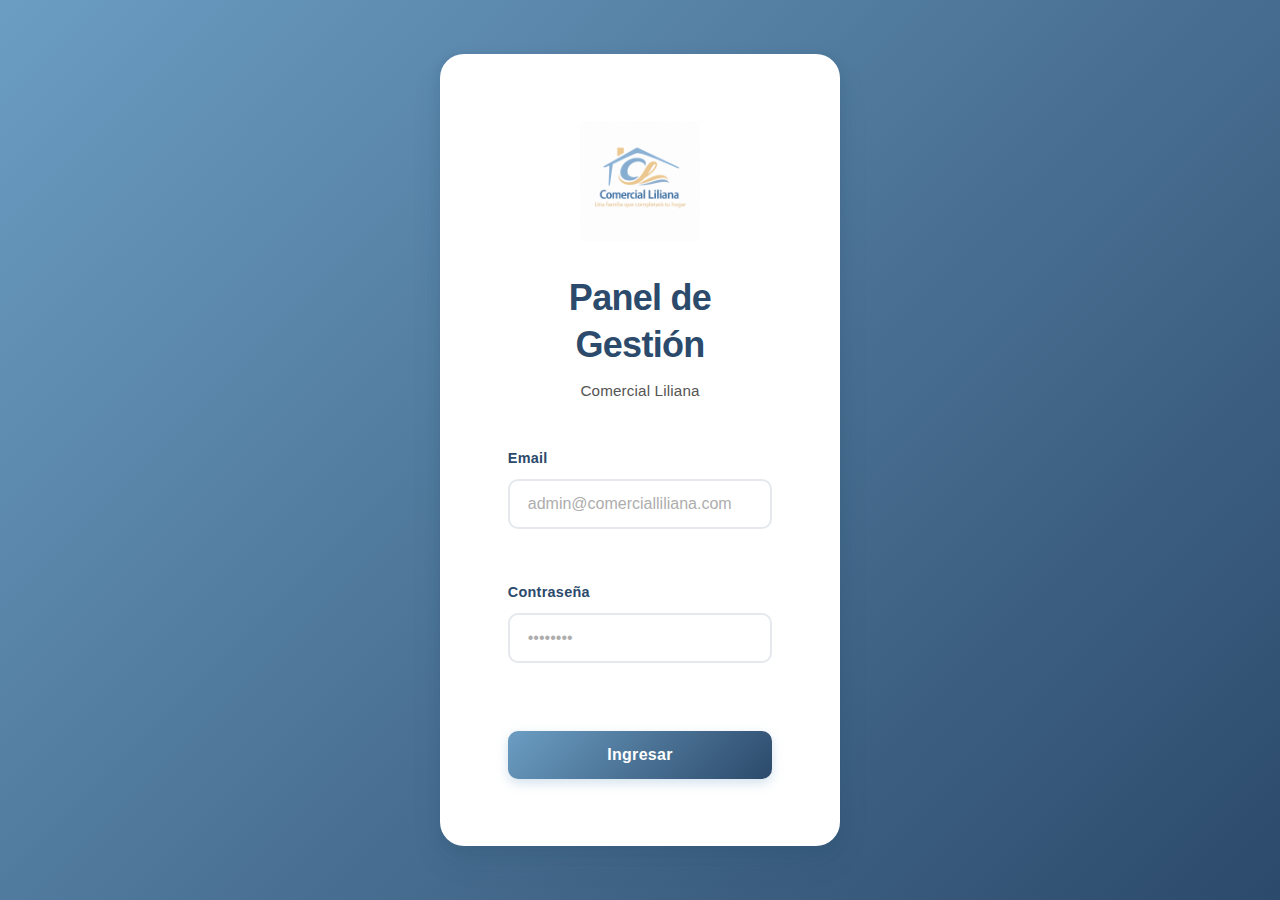
<file: admin/index.html>
<!DOCTYPE html>
<html lang="es">
<head>
  <meta charset="UTF-8">
  <meta name="viewport" content="width=device-width, initial-scale=1.0">
  <meta name="robots" content="noindex, nofollow">
  <title>Panel de Administración - Comercial Liliana</title>

  <!-- Favicon -->
  <link rel="icon" type="image/png" href="../assets/LOGO_LILIANA_NUEVO_2026.png">

  <!-- Estilos -->
  <link rel="stylesheet" href="../css/styles.css">
  <link rel="stylesheet" href="../css/admin.css">

  <!-- Supabase -->
  <script src="https://cdn.jsdelivr.net/npm/@supabase/supabase-js@2"></script>
</head>
<body>

  <!-- ========== PANTALLA DE LOGIN ========== -->
  <div id="loginContainer" class="login-container">
    <div class="login-card">
      <div class="login-header">
        <img src="../assets/LOGO_LILIANA_NUEVO_2026.png" alt="Comercial Liliana" class="login-logo">
        <h2 class="login-title">Panel de Gestión</h2>
        <p class="login-subtitle">Comercial Liliana</p>
      </div>

      <form id="loginForm" class="login-form">
        <div class="form-group">
          <label for="loginEmail" class="form-label">Email</label>
          <input
            type="email"
            id="loginEmail"
            class="form-input"
            placeholder="admin@comercialliliana.com"
            required
            autocomplete="email"
          >
        </div>

        <div class="form-group">
          <label for="loginPassword" class="form-label">Contraseña</label>
          <input
            type="password"
            id="loginPassword"
            class="form-input"
            placeholder="••••••••"
            required
            autocomplete="current-password"
          >
        </div>

        <button type="submit" class="btn btn-primary login-button">
          Ingresar
        </button>

        <div id="loginError" class="login-error" style="display: none;"></div>
      </form>
    </div>
  </div>

  <!-- ========== PANEL PRINCIPAL ========== -->
  <div id="adminPanel" class="admin-layout" style="display: none;">

    <!-- Header -->
    <header class="admin-header">
      <div class="container">
        <div class="admin-header-content">
          <img src="../assets/LOGO_LILIANA_NUEVO_2026.png" alt="Comercial Liliana" class="admin-logo">

          <nav class="admin-nav">
            <button class="admin-nav-btn active" data-section="products">
              Productos
            </button>
            <button class="admin-nav-btn" data-section="categories">
              Categorías
            </button>
          </nav>

          <div class="admin-user-section">
            <span class="admin-user-email" id="userEmail"></span>
            <button id="logoutBtn" class="admin-logout-btn">
              Cerrar sesión
            </button>
          </div>
        </div>
      </div>
    </header>

    <!-- Contenido Principal -->
    <main class="admin-main">
      <div class="container">

        <!-- ========== SECCIÓN PRODUCTOS ========== -->
        <section id="productsSection" class="admin-section">
          <div class="section-header">
            <h1 class="section-title">Gestión de Productos</h1>
            <button id="newProductBtn" class="btn btn-primary">
              + Nuevo Producto
            </button>
          </div>

          <!-- Controles -->
          <div class="admin-controls">
            <div class="admin-search">
              <input
                type="text"
                id="productSearchInput"
                class="form-input"
                placeholder="🔍 Buscar producto..."
              >
            </div>

            <div class="admin-filter">
              <select id="categoryFilterSelect" class="form-select">
                <option value="">Todas las categorías</option>
              </select>
            </div>
          </div>

          <!-- Tabla de productos -->
          <div class="products-table-wrapper">
            <table class="products-table">
              <thead>
                <tr>
                  <th>Imagen</th>
                  <th>Nombre</th>
                  <th>Precio</th>
                  <th>Categoría</th>
                  <th>Acciones</th>
                </tr>
              </thead>
              <tbody id="productsTableBody">
                <tr>
                  <td colspan="5" style="text-align: center; padding: 2rem;">
                    <div class="spinner"></div>
                  </td>
                </tr>
              </tbody>
            </table>
          </div>
        </section>

        <!-- ========== SECCIÓN CATEGORÍAS ========== -->
        <section id="categoriesSection" class="admin-section" style="display: none;">
          <div class="section-header">
            <h1 class="section-title">Gestión de Categorías</h1>
            <button id="newCategoryBtn" class="btn btn-primary">
              + Nueva Categoría
            </button>
          </div>

          <div class="categories-grid" id="categoriesGrid">
            <!-- Se llenará dinámicamente -->
          </div>
        </section>

      </div>
    </main>

  </div>

  <!-- ========== OVERLAY DE CARGA ========== -->
  <div id="loadingOverlay" class="loading-overlay" style="display: none;">
    <div class="spinner"></div>
    <p class="loading-text">Cargando...</p>
  </div>

  <!-- ========== MODAL PRODUCTO ========== -->
  <div id="productModal" class="modal-overlay" style="display: none;">
    <div class="modal">
      <div class="modal-header">
        <h2 class="modal-title" id="productModalTitle">Nuevo Producto</h2>
        <button class="modal-close" id="closeProductModal">✕</button>
      </div>

      <div class="modal-body">
        <form id="productForm" class="product-form">
          <input type="hidden" id="productId">

          <div class="form-group">
            <label for="productName" class="form-label">Nombre *</label>
            <input
              type="text"
              id="productName"
              class="form-input"
              placeholder="Ej: Ropero 4 puertas con espejo"
              required
            >
          </div>

          <div class="form-row">
            <div class="form-group">
              <label for="productPrice" class="form-label">Precio (S/) *</label>
              <input
                type="number"
                id="productPrice"
                class="form-input"
                placeholder="850.00"
                step="0.01"
                min="0"
                required
              >
            </div>

            <div class="form-group">
              <label for="productCategory" class="form-label">Categoría *</label>
              <select id="productCategory" class="form-select" required>
                <option value="">Seleccionar categoría</option>
              </select>
            </div>
          </div>

          <div class="form-group">
            <label for="productDescription" class="form-label">Descripción</label>
            <textarea
              id="productDescription"
              class="form-textarea"
              placeholder="Describe las características del producto..."
              rows="4"
            ></textarea>
          </div>

          <div class="checkbox-group">
            <input type="checkbox" id="productIsOffer">
            <label for="productIsOffer">Marcar como OFERTA</label>
          </div>

          <div class="images-upload-section">
            <label class="form-label">Imágenes *</label>

            <div class="images-preview-grid" id="imagesPreviewGrid">
              <!-- Se llenará dinámicamente -->
            </div>

            <div class="upload-buttons">
              <button type="button" class="upload-btn" id="capturePhotoBtn">
                📷 Tomar Foto
              </button>
              <button type="button" class="upload-btn" id="selectFilesBtn">
                📁 Seleccionar Archivos
              </button>
              <input
                type="file"
                id="imageInput"
                class="upload-input"
                accept="image/*"
                multiple
              >
              <input
                type="file"
                id="cameraInput"
                class="upload-input"
                accept="image/*"
                capture="environment"
              >
            </div>
          </div>

          <div class="product-preview-section">
            <p class="preview-title">Vista Previa</p>
            <div id="productPreview"></div>
          </div>
        </form>
      </div>

      <div class="modal-footer">
        <button type="button" class="btn btn-outline" id="cancelProductBtn">
          Cancelar
        </button>
        <button type="button" class="btn btn-primary" id="saveProductBtn">
          Guardar Producto
        </button>
      </div>
    </div>
  </div>

  <!-- ========== MODAL CATEGORÍA ========== -->
  <div id="categoryModal" class="modal-overlay" style="display: none;">
    <div class="modal">
      <div class="modal-header">
        <h2 class="modal-title" id="categoryModalTitle">Nueva Categoría</h2>
        <button class="modal-close" id="closeCategoryModal">✕</button>
      </div>

      <div class="modal-body">
        <form id="categoryForm">
          <input type="hidden" id="categoryId">

          <div class="form-group">
            <label for="categoryName" class="form-label">Nombre *</label>
            <input
              type="text"
              id="categoryName"
              class="form-input"
              placeholder="Ej: Roperos"
              required
            >
          </div>

          <div class="form-group">
            <label for="categoryGroup" class="form-label">Grupo *</label>
            <select id="categoryGroup" class="form-select" required>
              <option value="">Seleccionar grupo</option>
              <option value="dormitorio">🛏️ Dormitorio</option>
              <option value="sala_comedor">🏠 Sala y Comedor</option>
              <option value="organizacion">🗄️ Organización</option>
            </select>
          </div>

          <div class="form-group">
            <label for="categoryIcon" class="form-label">Icono (Emoji)</label>
            <input
              type="text"
              id="categoryIcon"
              class="form-input"
              placeholder="🚪"
              maxlength="2"
            >
          </div>

          <div class="form-group">
            <label for="categoryOrder" class="form-label">Orden</label>
            <input
              type="number"
              id="categoryOrder"
              class="form-input"
              placeholder="0"
              min="0"
              value="0"
            >
          </div>
        </form>
      </div>

      <div class="modal-footer">
        <button type="button" class="btn btn-outline" id="cancelCategoryBtn">
          Cancelar
        </button>
        <button type="button" class="btn btn-primary" id="saveCategoryBtn">
          Guardar Categoría
        </button>
      </div>
    </div>
  </div>

  <!-- ========== MODAL DE CONFIRMACIÓN ========== -->
  <div id="confirmModal" class="modal-overlay" style="display: none;">
    <div class="modal confirm-modal">
      <div class="modal-header">
        <h2 class="modal-title">Confirmar acción</h2>
        <button class="modal-close" id="closeConfirmModal">✕</button>
      </div>

      <div class="modal-body">
        <div class="confirm-icon confirm-icon-warning">⚠️</div>
        <p class="confirm-message" id="confirmMessage"></p>
      </div>

      <div class="modal-footer">
        <button type="button" class="btn btn-outline" id="cancelConfirmBtn">
          Cancelar
        </button>
        <button type="button" class="btn" id="confirmActionBtn" style="background-color: #dc3545; color: white;">
          Eliminar
        </button>
      </div>
    </div>
  </div>

  <!-- ========== SCRIPTS ========== -->
  <script src="../js/config.js"></script>
  <script src="../js/supabase-client.js"></script>
  <script src="../js/image-compressor.js"></script>
  <script src="../js/storage.js"></script>
  <script src="../js/admin.js"></script>

</body>
</html>
</file>
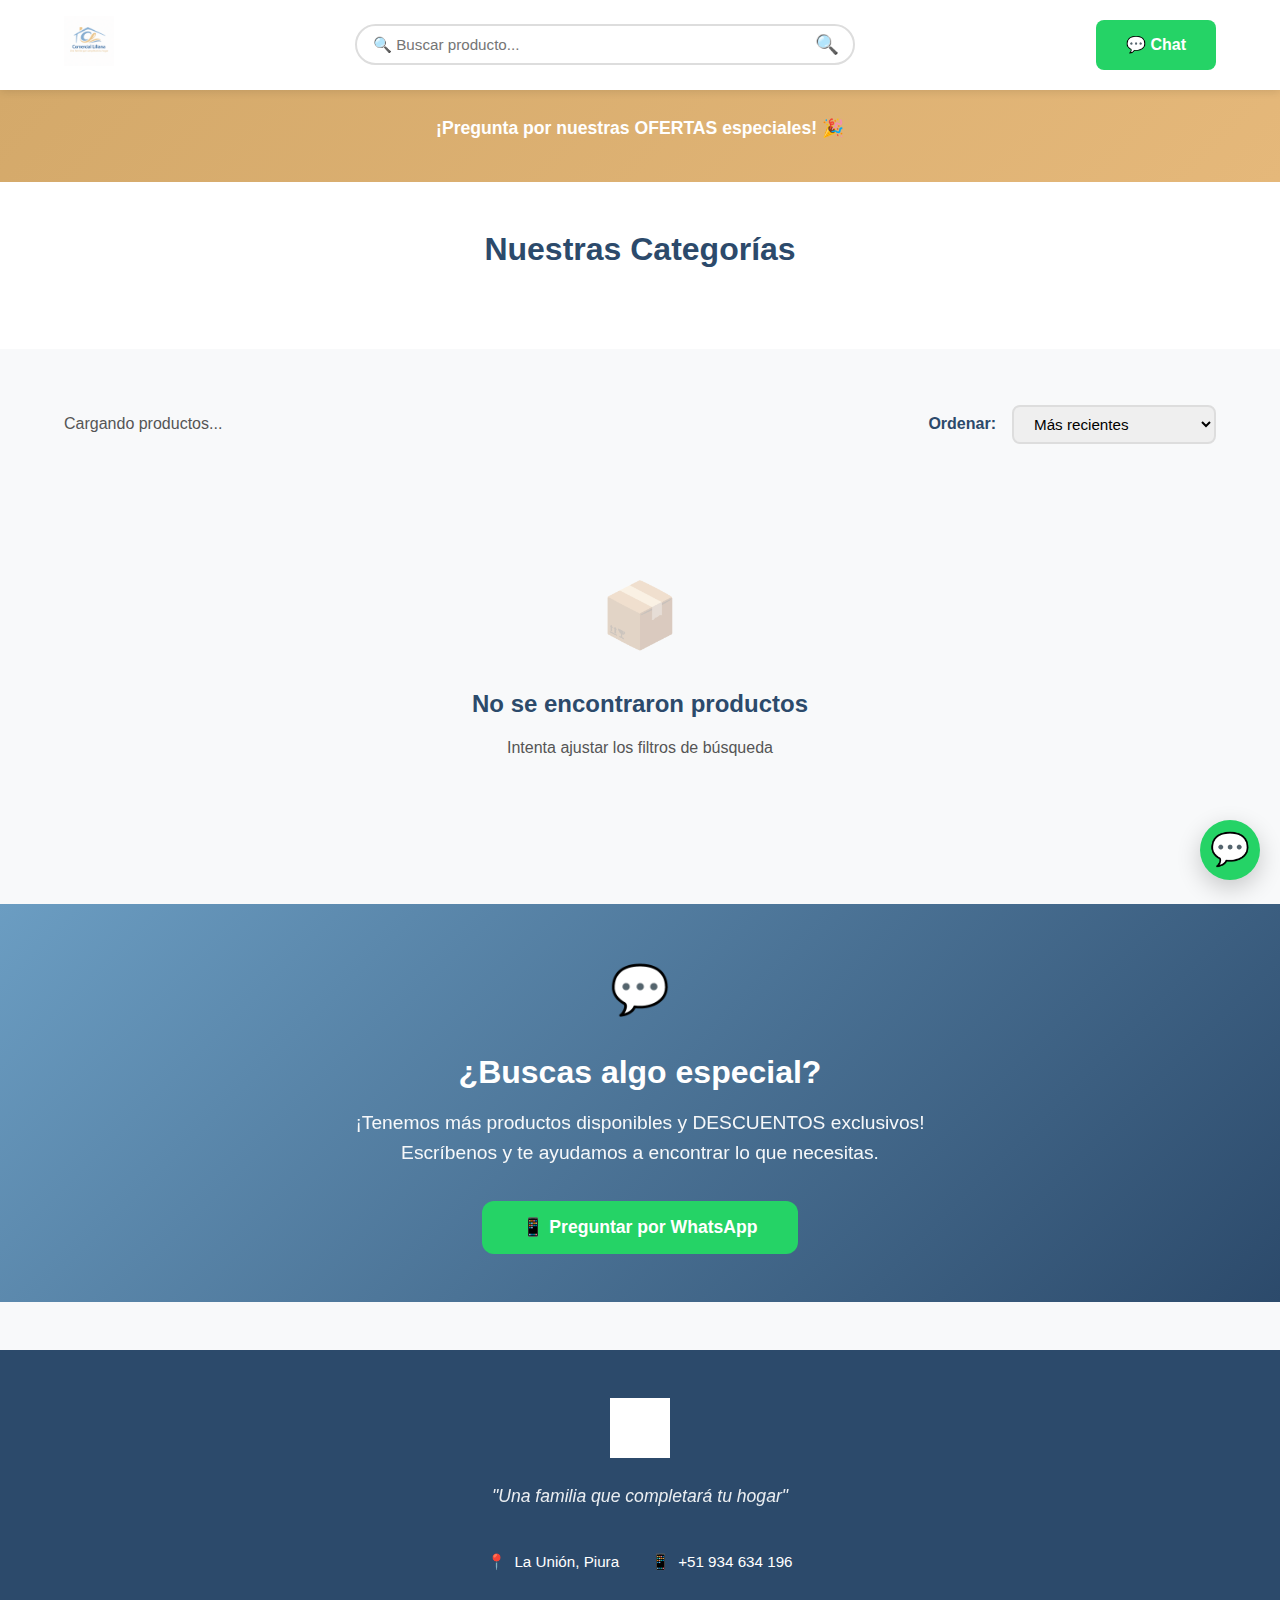
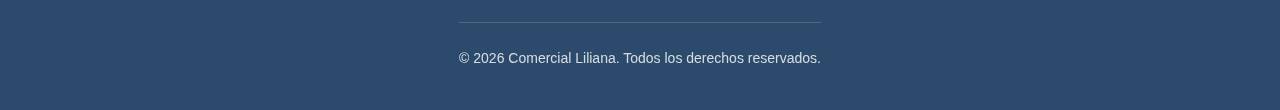
<file: comercial-liliana/index.html>
<!DOCTYPE html>
<html lang="es">
<head>
  <meta charset="UTF-8">
  <meta name="viewport" content="width=device-width, initial-scale=1.0">
  <meta name="description" content="Comercial Liliana - Catálogo de muebles para tu hogar. Encuentra camas, roperos, comedores, muebles de sala y más. La Unión, Piura.">
  <meta name="keywords" content="muebles, comercial liliana, piura, la unión, roperos, camas, comedores, muebles de sala">
  <meta name="author" content="Comercial Liliana">

  <!-- Open Graph para redes sociales -->
  <meta property="og:title" content="Comercial Liliana - Catálogo de Muebles">
  <meta property="og:description" content="Una familia que completará tu hogar. Descubre nuestro catálogo de muebles.">
  <meta property="og:image" content="./assets/LOGO_LILIANA_NUEVO_2026.png">
  <meta property="og:type" content="website">

  <title>Comercial Liliana - Catálogo de Muebles</title>

  <!-- Favicon -->
  <link rel="icon" type="image/png" href="./assets/LOGO_LILIANA_NUEVO_2026.png">

  <!-- PWA Manifest -->
  <link rel="manifest" href="./manifest.json">
  <meta name="theme-color" content="#6B9DC2">
  <meta name="apple-mobile-web-app-capable" content="yes">
  <meta name="apple-mobile-web-app-status-bar-style" content="default">
  <meta name="apple-mobile-web-app-title" content="C. Liliana">
  <link rel="apple-touch-icon" href="./assets/LOGO_LILIANA_NUEVO_2026.png">

  <!-- Estilos -->
  <link rel="stylesheet" href="./css/styles.css">
  <link rel="stylesheet" href="./css/catalog.css">

  <!-- Supabase -->
  <script src="https://cdn.jsdelivr.net/npm/@supabase/supabase-js@2"></script>
</head>
<body>

  <!-- ========== HEADER FIJO ========== -->
  <header class="header">
    <div class="container">
      <div class="header-content">
        <!-- Logo -->
        <a href="index.html" class="header-logo-link">
          <img src="./assets/LOGO_LILIANA_NUEVO_2026.png" alt="Comercial Liliana" class="header-logo">
        </a>

        <!-- Buscador -->
        <div class="header-search">
          <input
            type="text"
            id="searchInput"
            class="search-input"
            placeholder="🔍 Buscar producto..."
            aria-label="Buscar productos"
          >
          <span class="search-icon">🔍</span>
        </div>

        <!-- Botón WhatsApp -->
        <a
          href="#"
          id="headerWhatsappBtn"
          class="btn btn-whatsapp header-whatsapp"
          target="_blank"
          rel="noopener noreferrer"
        >
          💬 Chat
        </a>
      </div>
    </div>
  </header>

  <!-- ========== BANNER PROMOCIONAL ANIMADO ========== -->
  <div class="promo-banner" id="promoBanner">
    <div class="container">
      <p class="promo-text" id="promoText">
        ¡Pregunta por nuestras OFERTAS especiales! 🎉
      </p>
    </div>
  </div>

  <!-- ========== SECCIÓN DE GRUPOS DE CATEGORÍAS ========== -->
  <section class="category-groups">
    <div class="container">
      <h2 class="category-groups-title">Nuestras Categorías</h2>

      <div class="groups-grid" id="categoryGroupsGrid">
        <!-- Se llenará dinámicamente con JavaScript -->
      </div>
    </div>
  </section>

  <!-- ========== FILTROS DE SUBCATEGORÍAS ========== -->
  <section class="subcategory-filters" id="subcategoryFilters" style="display: none;">
    <div class="container">
      <div class="subcategory-chips" id="subcategoryChips">
        <!-- Se llenará dinámicamente con JavaScript -->
      </div>
    </div>
  </section>

  <!-- ========== SECCIÓN DE PRODUCTOS ========== -->
  <section class="products-section">
    <div class="container">

      <!-- Controles de productos -->
      <div class="products-controls">
        <div class="products-count" id="productsCount">
          Cargando productos...
        </div>

        <div class="products-sort">
          <label for="sortSelect" class="sort-label">Ordenar:</label>
          <select id="sortSelect" class="sort-select">
            <option value="created_at_desc">Más recientes</option>
            <option value="precio_asc">Menor a mayor precio</option>
            <option value="precio_desc">Mayor a menor precio</option>
            <option value="nombre_asc">A-Z</option>
            <option value="nombre_desc">Z-A</option>
          </select>
        </div>
      </div>

      <!-- Grilla de productos -->
      <div class="products-grid" id="productsGrid">
        <!-- Se llenará dinámicamente con JavaScript -->
      </div>

      <!-- Spinner de carga -->
      <div class="loading-container" id="loadingSpinner" style="display: none;">
        <div class="spinner"></div>
      </div>

      <!-- Estado vacío -->
      <div class="empty-state" id="emptyState" style="display: none;">
        <div class="empty-state-icon">📦</div>
        <h3 class="empty-state-title">No se encontraron productos</h3>
        <p class="empty-state-text">Intenta ajustar los filtros de búsqueda</p>
      </div>

      <!-- Botón "Ver más" -->
      <div class="load-more-container" id="loadMoreContainer" style="display: none;">
        <button class="btn btn-primary load-more-btn" id="loadMoreBtn">
          Ver más productos
        </button>
      </div>

    </div>
  </section>

  <!-- ========== SECCIÓN CTA ========== -->
  <section class="cta-section">
    <div class="container">
      <div class="cta-content">
        <div class="cta-icon">💬</div>
        <h2 class="cta-title">¿Buscas algo especial?</h2>
        <p class="cta-text">
          ¡Tenemos más productos disponibles y DESCUENTOS exclusivos!<br>
          Escríbenos y te ayudamos a encontrar lo que necesitas.
        </p>
        <button class="cta-button" id="ctaWhatsappBtn">
          📱 Preguntar por WhatsApp
        </button>
      </div>
    </div>
  </section>

  <!-- ========== FOOTER ========== -->
  <footer class="footer">
    <div class="container">
      <div class="footer-content">
        <img src="./assets/LOGO_LILIANA_NUEVO_2026.png" alt="Comercial Liliana" class="footer-logo">

        <p class="footer-slogan">"Una familia que completará tu hogar"</p>

        <div class="footer-info">
          <div class="footer-info-item">
            <span>📍</span>
            <span>La Unión, Piura</span>
          </div>
          <div class="footer-info-item">
            <span>📱</span>
            <span>+51 934 634 196</span>
          </div>
        </div>

        <p class="footer-copyright">
          © <span id="currentYear"></span> Comercial Liliana. Todos los derechos reservados.
        </p>
      </div>
    </div>
  </footer>

  <!-- ========== BOTÓN WHATSAPP FLOTANTE ========== -->
  <a
    href="#"
    id="whatsappFloat"
    class="whatsapp-float"
    target="_blank"
    rel="noopener noreferrer"
    aria-label="Contactar por WhatsApp"
  >
    <span class="whatsapp-float-icon">💬</span>
  </a>

  <!-- ========== SCRIPTS ========== -->
  <script src="./js/config.js"></script>
  <script src="./js/supabase-client.js"></script>
  <script src="./js/catalog.js"></script>

  <script>
    // Establecer año actual en footer
    document.getElementById('currentYear').textContent = new Date().getFullYear();

    // Registrar Service Worker para PWA
    if ('serviceWorker' in navigator) {
      window.addEventListener('load', () => {
        navigator.serviceWorker.register('./service-worker.js')
          .then(registration => {
            console.log('✅ Service Worker registrado:', registration.scope);
          })
          .catch(error => {
            console.log('❌ Error al registrar Service Worker:', error);
          });
      });
    }
  </script>

</body>
</html>
</file>
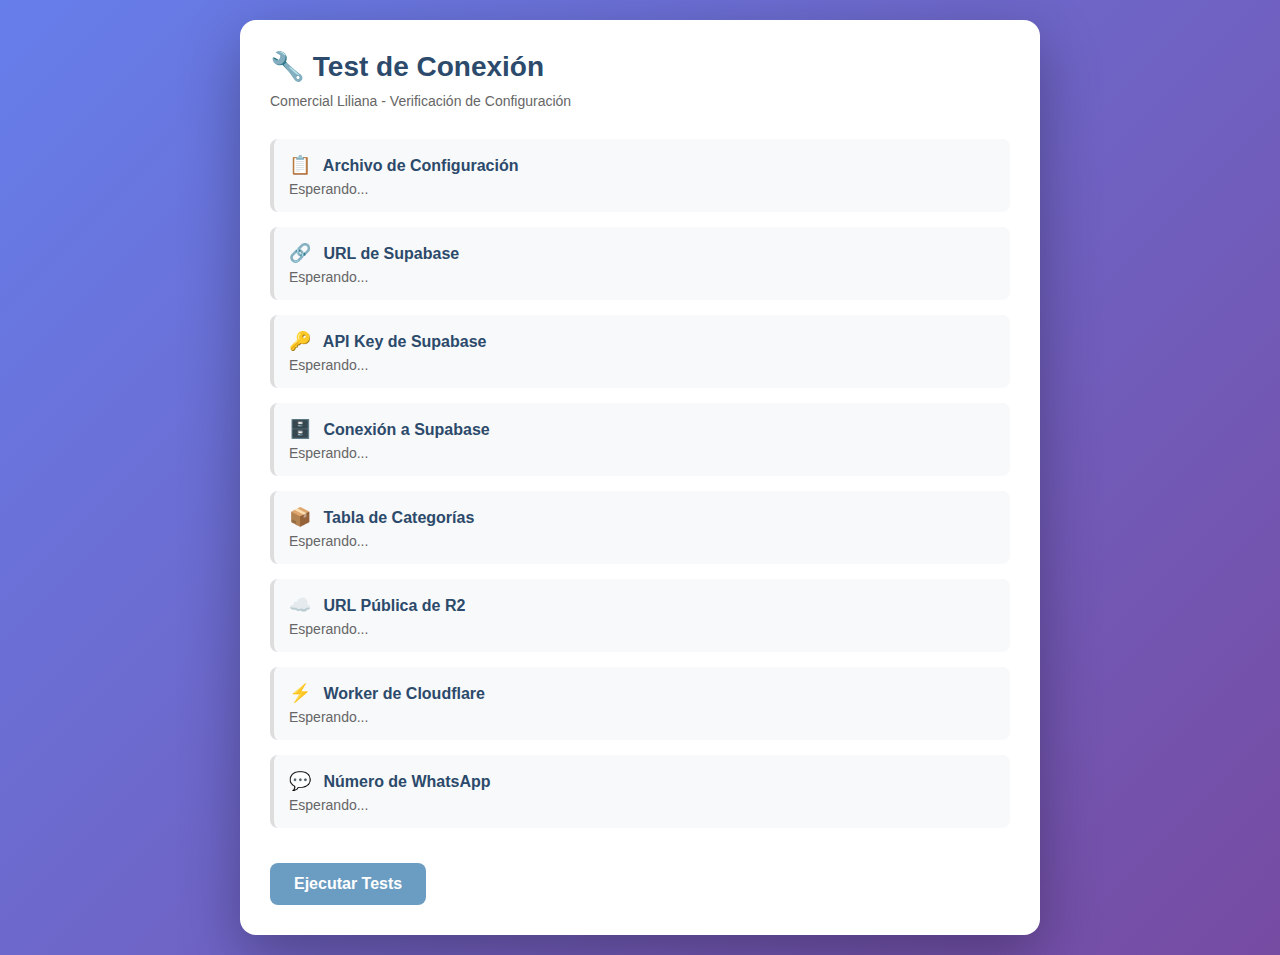
<file: test-conexion.html>
<!DOCTYPE html>
<html lang="es">
<head>
  <meta charset="UTF-8">
  <meta name="viewport" content="width=device-width, initial-scale=1.0">
  <title>Test de Conexión - Comercial Liliana</title>
  <style>
    * {
      margin: 0;
      padding: 0;
      box-sizing: border-box;
    }

    body {
      font-family: -apple-system, BlinkMacSystemFont, 'Segoe UI', Roboto, sans-serif;
      background: linear-gradient(135deg, #667eea 0%, #764ba2 100%);
      padding: 20px;
      min-height: 100vh;
    }

    .container {
      max-width: 800px;
      margin: 0 auto;
      background: white;
      border-radius: 16px;
      padding: 30px;
      box-shadow: 0 20px 60px rgba(0,0,0,0.3);
    }

    h1 {
      color: #2C4A6B;
      margin-bottom: 10px;
      font-size: 28px;
    }

    .subtitle {
      color: #666;
      margin-bottom: 30px;
      font-size: 14px;
    }

    .test-item {
      background: #f8f9fa;
      border-radius: 8px;
      padding: 15px;
      margin-bottom: 15px;
      border-left: 4px solid #ddd;
    }

    .test-item.testing {
      border-left-color: #FFA500;
    }

    .test-item.success {
      border-left-color: #28a745;
      background: #d4edda;
    }

    .test-item.error {
      border-left-color: #dc3545;
      background: #f8d7da;
    }

    .test-name {
      font-weight: 600;
      color: #2C4A6B;
      margin-bottom: 5px;
      font-size: 16px;
    }

    .test-status {
      font-size: 14px;
      color: #666;
    }

    .test-detail {
      font-size: 12px;
      color: #999;
      margin-top: 5px;
      font-family: monospace;
    }

    .icon {
      display: inline-block;
      margin-right: 8px;
      font-size: 18px;
    }

    .btn {
      background: #6B9DC2;
      color: white;
      border: none;
      padding: 12px 24px;
      border-radius: 8px;
      font-size: 16px;
      font-weight: 600;
      cursor: pointer;
      margin-top: 20px;
      transition: all 0.3s;
    }

    .btn:hover {
      background: #2C4A6B;
      transform: translateY(-2px);
    }

    .btn:disabled {
      background: #ccc;
      cursor: not-allowed;
      transform: none;
    }

    .summary {
      background: #e3f2fd;
      border-radius: 8px;
      padding: 20px;
      margin-top: 30px;
      text-align: center;
    }

    .summary h2 {
      color: #2C4A6B;
      margin-bottom: 10px;
    }

    .summary-stats {
      display: flex;
      justify-content: space-around;
      margin-top: 15px;
    }

    .stat {
      text-align: center;
    }

    .stat-number {
      font-size: 32px;
      font-weight: bold;
    }

    .stat-label {
      font-size: 12px;
      color: #666;
      text-transform: uppercase;
    }

    .success-color { color: #28a745; }
    .error-color { color: #dc3545; }
    .warning-color { color: #FFA500; }

    .alert {
      padding: 15px;
      border-radius: 8px;
      margin-top: 20px;
      font-size: 14px;
    }

    .alert-warning {
      background: #fff3cd;
      border: 1px solid #ffc107;
      color: #856404;
    }

    .alert-success {
      background: #d4edda;
      border: 1px solid #28a745;
      color: #155724;
    }

    .alert-error {
      background: #f8d7da;
      border: 1px solid #dc3545;
      color: #721c24;
    }
  </style>

  <script src="https://cdn.jsdelivr.net/npm/@supabase/supabase-js@2"></script>
</head>
<body>

  <div class="container">
    <h1>🔧 Test de Conexión</h1>
    <p class="subtitle">Comercial Liliana - Verificación de Configuración</p>

    <div id="tests">
      <div class="test-item" id="test-config">
        <div class="test-name"><span class="icon">📋</span> Archivo de Configuración</div>
        <div class="test-status">Esperando...</div>
      </div>

      <div class="test-item" id="test-supabase-url">
        <div class="test-name"><span class="icon">🔗</span> URL de Supabase</div>
        <div class="test-status">Esperando...</div>
      </div>

      <div class="test-item" id="test-supabase-key">
        <div class="test-name"><span class="icon">🔑</span> API Key de Supabase</div>
        <div class="test-status">Esperando...</div>
      </div>

      <div class="test-item" id="test-supabase-connection">
        <div class="test-name"><span class="icon">🗄️</span> Conexión a Supabase</div>
        <div class="test-status">Esperando...</div>
      </div>

      <div class="test-item" id="test-categories">
        <div class="test-name"><span class="icon">📦</span> Tabla de Categorías</div>
        <div class="test-status">Esperando...</div>
      </div>

      <div class="test-item" id="test-r2-public">
        <div class="test-name"><span class="icon">☁️</span> URL Pública de R2</div>
        <div class="test-status">Esperando...</div>
      </div>

      <div class="test-item" id="test-r2-worker">
        <div class="test-name"><span class="icon">⚡</span> Worker de Cloudflare</div>
        <div class="test-status">Esperando...</div>
      </div>

      <div class="test-item" id="test-whatsapp">
        <div class="test-name"><span class="icon">💬</span> Número de WhatsApp</div>
        <div class="test-status">Esperando...</div>
      </div>
    </div>

    <button class="btn" id="runTests" onclick="runAllTests()">
      Ejecutar Tests
    </button>

    <div id="summary" style="display: none;"></div>
    <div id="alert" style="display: none;"></div>
  </div>

  <script src="./js/config.js"></script>

  <script>
    let testResults = {
      total: 0,
      passed: 0,
      failed: 0
    };

    function updateTestStatus(testId, status, message, detail = '') {
      const element = document.getElementById(testId);
      element.className = `test-item ${status}`;
      element.querySelector('.test-status').textContent = message;

      if (detail) {
        let detailDiv = element.querySelector('.test-detail');
        if (!detailDiv) {
          detailDiv = document.createElement('div');
          detailDiv.className = 'test-detail';
          element.appendChild(detailDiv);
        }
        detailDiv.textContent = detail;
      }
    }

    async function runAllTests() {
      document.getElementById('runTests').disabled = true;
      document.getElementById('summary').style.display = 'none';
      document.getElementById('alert').style.display = 'none';
      testResults = { total: 8, passed: 0, failed: 0 };

      // Test 1: Configuración cargada
      updateTestStatus('test-config', 'testing', 'Verificando...');
      await sleep(500);
      if (typeof CONFIG !== 'undefined') {
        updateTestStatus('test-config', 'success', '✅ Configuración cargada correctamente');
        testResults.passed++;
      } else {
        updateTestStatus('test-config', 'error', '❌ No se pudo cargar config.js');
        testResults.failed++;
        showFinalSummary();
        return;
      }

      // Test 2: URL de Supabase
      updateTestStatus('test-supabase-url', 'testing', 'Verificando...');
      await sleep(500);
      if (CONFIG.SUPABASE_URL && CONFIG.SUPABASE_URL.includes('supabase.co')) {
        updateTestStatus('test-supabase-url', 'success', '✅ URL de Supabase válida', CONFIG.SUPABASE_URL);
        testResults.passed++;
      } else {
        updateTestStatus('test-supabase-url', 'error', '❌ URL de Supabase inválida o no configurada', CONFIG.SUPABASE_URL);
        testResults.failed++;
      }

      // Test 3: API Key
      updateTestStatus('test-supabase-key', 'testing', 'Verificando...');
      await sleep(500);
      if (CONFIG.SUPABASE_ANON_KEY && CONFIG.SUPABASE_ANON_KEY.length > 100 && CONFIG.SUPABASE_ANON_KEY.startsWith('eyJ')) {
        updateTestStatus('test-supabase-key', 'success', '✅ API Key válida', `${CONFIG.SUPABASE_ANON_KEY.substring(0, 30)}...`);
        testResults.passed++;
      } else {
        updateTestStatus('test-supabase-key', 'error', '❌ API Key inválida o no configurada');
        testResults.failed++;
      }

      // Test 4: Conexión a Supabase
      updateTestStatus('test-supabase-connection', 'testing', 'Conectando...');
      try {
        const client = supabase.createClient(CONFIG.SUPABASE_URL, CONFIG.SUPABASE_ANON_KEY);
        const { data, error } = await client.from('categorias').select('count').limit(1);

        if (!error) {
          updateTestStatus('test-supabase-connection', 'success', '✅ Conexión exitosa a Supabase');
          testResults.passed++;
        } else {
          updateTestStatus('test-supabase-connection', 'error', '❌ Error de conexión', error.message);
          testResults.failed++;
        }
      } catch (err) {
        updateTestStatus('test-supabase-connection', 'error', '❌ Error al conectar', err.message);
        testResults.failed++;
      }

      // Test 5: Tabla de categorías
      updateTestStatus('test-categories', 'testing', 'Verificando...');
      try {
        const client = supabase.createClient(CONFIG.SUPABASE_URL, CONFIG.SUPABASE_ANON_KEY);
        const { data, error } = await client.from('categorias').select('*');

        if (!error && data && data.length > 0) {
          updateTestStatus('test-categories', 'success', `✅ ${data.length} categorías encontradas`);
          testResults.passed++;
        } else {
          updateTestStatus('test-categories', 'error', '❌ No se encontraron categorías', 'Ejecuta el SQL de supabase-schema.sql');
          testResults.failed++;
        }
      } catch (err) {
        updateTestStatus('test-categories', 'error', '❌ Error al consultar categorías', err.message);
        testResults.failed++;
      }

      // Test 6: R2 Public URL
      updateTestStatus('test-r2-public', 'testing', 'Verificando...');
      await sleep(500);
      if (CONFIG.R2_PUBLIC_URL && CONFIG.R2_PUBLIC_URL.includes('r2.dev')) {
        updateTestStatus('test-r2-public', 'success', '✅ URL pública de R2 válida', CONFIG.R2_PUBLIC_URL);
        testResults.passed++;
      } else {
        updateTestStatus('test-r2-public', 'error', '❌ URL de R2 inválida o no configurada', CONFIG.R2_PUBLIC_URL);
        testResults.failed++;
      }

      // Test 7: Worker URL
      updateTestStatus('test-r2-worker', 'testing', 'Verificando...');
      await sleep(500);
      if (CONFIG.R2_WORKER_URL && CONFIG.R2_WORKER_URL.includes('workers.dev')) {
        updateTestStatus('test-r2-worker', 'success', '✅ URL del Worker válida', CONFIG.R2_WORKER_URL);
        testResults.passed++;
      } else {
        updateTestStatus('test-r2-worker', 'error', '❌ URL del Worker inválida o no configurada', CONFIG.R2_WORKER_URL);
        testResults.failed++;
      }

      // Test 8: WhatsApp
      updateTestStatus('test-whatsapp', 'testing', 'Verificando...');
      await sleep(500);
      if (CONFIG.WHATSAPP_NUMBER && CONFIG.WHATSAPP_NUMBER.length >= 10) {
        updateTestStatus('test-whatsapp', 'success', '✅ Número de WhatsApp configurado', `+${CONFIG.WHATSAPP_NUMBER}`);
        testResults.passed++;
      } else {
        updateTestStatus('test-whatsapp', 'error', '❌ Número de WhatsApp no configurado');
        testResults.failed++;
      }

      showFinalSummary();
    }

    function showFinalSummary() {
      const summaryDiv = document.getElementById('summary');
      const alertDiv = document.getElementById('alert');

      const percentage = Math.round((testResults.passed / testResults.total) * 100);

      summaryDiv.innerHTML = `
        <h2>Resultados del Test</h2>
        <div class="summary-stats">
          <div class="stat">
            <div class="stat-number success-color">${testResults.passed}</div>
            <div class="stat-label">Pasaron</div>
          </div>
          <div class="stat">
            <div class="stat-number error-color">${testResults.failed}</div>
            <div class="stat-label">Fallaron</div>
          </div>
          <div class="stat">
            <div class="stat-number">${percentage}%</div>
            <div class="stat-label">Completado</div>
          </div>
        </div>
      `;
      summaryDiv.style.display = 'block';

      if (testResults.failed === 0) {
        alertDiv.className = 'alert alert-success';
        alertDiv.innerHTML = `
          <strong>🎉 ¡Excelente!</strong><br>
          Todas las pruebas pasaron correctamente. Tu catálogo está listo para usar.<br><br>
          <strong>Próximos pasos:</strong><br>
          1. Ve a <code>/admin/</code> para agregar productos<br>
          2. Sube imágenes de tus productos<br>
          3. Comparte el enlace con tus clientes
        `;
      } else if (testResults.failed <= 2) {
        alertDiv.className = 'alert alert-warning';
        alertDiv.innerHTML = `
          <strong>⚠️ Atención</strong><br>
          Algunas pruebas fallaron. Revisa los errores arriba y corrígelos.<br>
          Consulta el archivo <strong>SOLUCIONES-PROBLEMAS.md</strong> para ayuda.
        `;
      } else {
        alertDiv.className = 'alert alert-error';
        alertDiv.innerHTML = `
          <strong>❌ Configuración Incompleta</strong><br>
          Varias pruebas fallaron. Verifica que hayas completado todos los pasos de <strong>INICIO-RAPIDO.md</strong>.<br><br>
          <strong>Errores comunes:</strong><br>
          • No completaste el archivo config.js<br>
          • Las credenciales de Supabase son incorrectas<br>
          • No ejecutaste el SQL en Supabase<br>
          • No configuraste el Worker de Cloudflare
        `;
      }
      alertDiv.style.display = 'block';

      document.getElementById('runTests').disabled = false;
    }

    function sleep(ms) {
      return new Promise(resolve => setTimeout(resolve, ms));
    }
  </script>

</body>
</html>
</file>
<file: css/styles.css>
/* ============================================
   COMERCIAL LILIANA - ESTILOS GENERALES
   Diseño Premium & Elegante
   ============================================ */

/* Variables de colores extraídas del logo */
:root {
  /* Paleta principal */
  --azul-acero: #6B9DC2;
  --azul-oscuro: #2C4A6B;
  --dorado-arena: #D4A96A;
  --fondo-claro: #F8F9FA;
  --blanco: #FFFFFF;
  --gris-texto: #555555;
  --verde-whatsapp: #25D366;

  /* Variaciones de la paleta para profundidad */
  --azul-acero-light: rgba(107, 157, 194, 0.1);
  --azul-acero-medium: rgba(107, 157, 194, 0.2);
  --azul-oscuro-light: rgba(44, 74, 107, 0.05);
  --dorado-arena-light: rgba(212, 169, 106, 0.15);
  --dorado-arena-glow: rgba(212, 169, 106, 0.4);

  /* Sombras premium con capas */
  --sombra-suave:
    0 1px 2px rgba(44, 74, 107, 0.04),
    0 2px 4px rgba(44, 74, 107, 0.04),
    0 4px 8px rgba(44, 74, 107, 0.04);
  --sombra-media:
    0 2px 4px rgba(44, 74, 107, 0.06),
    0 4px 8px rgba(44, 74, 107, 0.06),
    0 8px 16px rgba(44, 74, 107, 0.06);
  --sombra-fuerte:
    0 4px 8px rgba(44, 74, 107, 0.08),
    0 8px 16px rgba(44, 74, 107, 0.08),
    0 16px 32px rgba(44, 74, 107, 0.08);
  --sombra-elevada:
    0 8px 16px rgba(44, 74, 107, 0.1),
    0 16px 32px rgba(44, 74, 107, 0.1),
    0 32px 64px rgba(44, 74, 107, 0.1);
  --sombra-dorada:
    0 4px 16px rgba(212, 169, 106, 0.3);
  --sombra-interna: inset 0 1px 2px rgba(44, 74, 107, 0.06);

  /* Transiciones elegantes */
  --transicion-rapida: 0.2s cubic-bezier(0.4, 0, 0.2, 1);
  --transicion-media: 0.3s cubic-bezier(0.4, 0, 0.2, 1);
  --transicion-lenta: 0.5s cubic-bezier(0.4, 0, 0.2, 1);
  --transicion-bounce: 0.4s cubic-bezier(0.68, -0.55, 0.265, 1.55);

  /* Espaciados con proporción áurea */
  --espacio-xs: 0.5rem;
  --espacio-sm: 1rem;
  --espacio-md: 1.618rem;
  --espacio-lg: 2.618rem;
  --espacio-xl: 4.236rem;

  /* Bordes refinados */
  --radio-xs: 6px;
  --radio-sm: 10px;
  --radio-md: 16px;
  --radio-lg: 24px;
  --radio-xl: 32px;
  --radio-full: 9999px;

  /* Bordes elegantes */
  --borde-sutil: 1px solid rgba(44, 74, 107, 0.08);
  --borde-medio: 1px solid rgba(44, 74, 107, 0.12);
  --borde-dorado: 1px solid rgba(212, 169, 106, 0.3);

  /* Glassmorphism */
  --glass-bg: rgba(255, 255, 255, 0.85);
  --glass-blur: blur(20px);
  --glass-border: 1px solid rgba(255, 255, 255, 0.5);
}

/* Reset elegante */
*, *::before, *::after {
  margin: 0;
  padding: 0;
  box-sizing: border-box;
}

/* Estilos base con tipografía premium */
html {
  font-size: 16px;
  scroll-behavior: smooth;
  -webkit-font-smoothing: antialiased;
  -moz-osx-font-smoothing: grayscale;
}

body {
  font-family: 'Segoe UI', -apple-system, BlinkMacSystemFont, Roboto, 'Helvetica Neue', Arial, sans-serif;
  line-height: 1.7;
  color: var(--gris-texto);
  background-color: var(--fondo-claro);
  overflow-x: hidden;
  letter-spacing: 0.01em;
}

/* Tipografía premium */
h1, h2, h3, h4, h5, h6 {
  color: var(--azul-oscuro);
  font-weight: 600;
  line-height: 1.3;
  margin-bottom: var(--espacio-sm);
  letter-spacing: -0.02em;
}

h1 {
  font-size: clamp(2rem, 5vw, 2.75rem);
  font-weight: 700;
}

h2 {
  font-size: clamp(1.75rem, 4vw, 2.25rem);
  font-weight: 600;
}

h3 {
  font-size: clamp(1.5rem, 3vw, 1.875rem);
}

h4 { font-size: 1.5rem; }
h5 { font-size: 1.25rem; }
h6 { font-size: 1rem; }

p {
  margin-bottom: var(--espacio-sm);
  line-height: 1.8;
}

/* Enlaces elegantes */
a {
  color: var(--azul-acero);
  text-decoration: none;
  transition: color var(--transicion-rapida);
  position: relative;
}

a:hover {
  color: var(--azul-oscuro);
}

/* Selección de texto */
::selection {
  background-color: var(--azul-acero-medium);
  color: var(--azul-oscuro);
}

/* Scrollbar elegante */
::-webkit-scrollbar {
  width: 10px;
  height: 10px;
}

::-webkit-scrollbar-track {
  background: var(--fondo-claro);
}

::-webkit-scrollbar-thumb {
  background: linear-gradient(180deg, var(--azul-acero), var(--azul-oscuro));
  border-radius: var(--radio-full);
  border: 2px solid var(--fondo-claro);
}

::-webkit-scrollbar-thumb:hover {
  background: var(--azul-oscuro);
}

/* ========== BOTONES PREMIUM ========== */
.btn {
  display: inline-flex;
  align-items: center;
  justify-content: center;
  gap: 0.5rem;
  padding: 14px 28px;
  font-size: 0.95rem;
  font-weight: 600;
  text-align: center;
  border: none;
  border-radius: var(--radio-sm);
  cursor: pointer;
  transition: all var(--transicion-media);
  min-height: 48px;
  min-width: 48px;
  text-decoration: none;
  position: relative;
  overflow: hidden;
  letter-spacing: 0.02em;
}

.btn::before {
  content: '';
  position: absolute;
  top: 0;
  left: -100%;
  width: 100%;
  height: 100%;
  background: linear-gradient(
    90deg,
    transparent,
    rgba(255, 255, 255, 0.2),
    transparent
  );
  transition: left 0.5s ease;
}

.btn:hover::before {
  left: 100%;
}

.btn:disabled {
  opacity: 0.6;
  cursor: not-allowed;
  transform: none !important;
}

.btn-primary {
  background: linear-gradient(135deg, var(--azul-acero), var(--azul-oscuro));
  color: var(--blanco);
  box-shadow: 0 4px 12px rgba(107, 157, 194, 0.3);
}

.btn-primary:hover:not(:disabled) {
  transform: translateY(-3px);
  box-shadow: 0 8px 24px rgba(107, 157, 194, 0.4);
}

.btn-primary:active:not(:disabled) {
  transform: translateY(-1px);
}

.btn-secondary {
  background: linear-gradient(135deg, var(--dorado-arena), #C89A5A);
  color: var(--blanco);
  box-shadow: var(--sombra-dorada);
}

.btn-secondary:hover:not(:disabled) {
  transform: translateY(-3px);
  box-shadow: 0 8px 24px rgba(212, 169, 106, 0.5);
}

.btn-whatsapp {
  background: linear-gradient(135deg, var(--verde-whatsapp), #20BA5A);
  color: var(--blanco);
  box-shadow: 0 4px 12px rgba(37, 211, 102, 0.3);
}

.btn-whatsapp:hover:not(:disabled) {
  transform: translateY(-3px);
  box-shadow: 0 8px 24px rgba(37, 211, 102, 0.4);
}

.btn-outline {
  background-color: transparent;
  border: 2px solid var(--azul-acero);
  color: var(--azul-acero);
}

.btn-outline:hover:not(:disabled) {
  background-color: var(--azul-acero);
  color: var(--blanco);
  transform: translateY(-2px);
  box-shadow: var(--sombra-media);
}

/* ========== INPUTS PREMIUM ========== */
.form-group {
  margin-bottom: var(--espacio-md);
}

.form-label {
  display: block;
  margin-bottom: 0.5rem;
  font-weight: 600;
  color: var(--azul-oscuro);
  font-size: 0.9rem;
  letter-spacing: 0.02em;
}

.form-input,
.form-select,
.form-textarea {
  width: 100%;
  padding: 14px 18px;
  font-size: 1rem;
  border: 2px solid rgba(44, 74, 107, 0.12);
  border-radius: var(--radio-sm);
  transition: all var(--transicion-media);
  font-family: inherit;
  background-color: var(--blanco);
  color: var(--gris-texto);
}

.form-input:hover,
.form-select:hover,
.form-textarea:hover {
  border-color: rgba(44, 74, 107, 0.2);
}

.form-input:focus,
.form-select:focus,
.form-textarea:focus {
  outline: none;
  border-color: var(--azul-acero);
  box-shadow: 0 0 0 4px var(--azul-acero-light);
}

.form-input::placeholder,
.form-textarea::placeholder {
  color: #999;
  opacity: 0.8;
}

.form-textarea {
  resize: vertical;
  min-height: 120px;
  line-height: 1.6;
}

/* ========== TARJETAS PREMIUM ========== */
.card {
  background-color: var(--blanco);
  border-radius: var(--radio-md);
  box-shadow: var(--sombra-suave);
  overflow: hidden;
  transition: all var(--transicion-media);
  border: var(--borde-sutil);
}

.card:hover {
  transform: translateY(-6px);
  box-shadow: var(--sombra-fuerte);
}

/* ========== CONTENEDORES ========== */
.container {
  width: 100%;
  max-width: 1240px;
  margin: 0 auto;
  padding: 0 var(--espacio-md);
}

.container-fluid {
  width: 100%;
  padding: 0 var(--espacio-md);
}

/* ========== GRID RESPONSIVE ========== */
.grid {
  display: grid;
  gap: var(--espacio-md);
}

.grid-cols-1 { grid-template-columns: repeat(1, 1fr); }
.grid-cols-2 { grid-template-columns: repeat(2, 1fr); }
.grid-cols-3 { grid-template-columns: repeat(3, 1fr); }
.grid-cols-4 { grid-template-columns: repeat(4, 1fr); }

/* ========== UTILIDADES DE ESPACIADO ========== */
.mt-1 { margin-top: var(--espacio-xs); }
.mt-2 { margin-top: var(--espacio-sm); }
.mt-3 { margin-top: var(--espacio-md); }
.mt-4 { margin-top: var(--espacio-lg); }

.mb-1 { margin-bottom: var(--espacio-xs); }
.mb-2 { margin-bottom: var(--espacio-sm); }
.mb-3 { margin-bottom: var(--espacio-md); }
.mb-4 { margin-bottom: var(--espacio-lg); }

.p-1 { padding: var(--espacio-xs); }
.p-2 { padding: var(--espacio-sm); }
.p-3 { padding: var(--espacio-md); }
.p-4 { padding: var(--espacio-lg); }

/* ========== UTILIDADES DE TEXTO ========== */
.text-center { text-align: center; }
.text-left { text-align: left; }
.text-right { text-align: right; }

.text-primary { color: var(--azul-acero); }
.text-secondary { color: var(--dorado-arena); }
.text-dark { color: var(--azul-oscuro); }
.text-muted { color: var(--gris-texto); }

/* ========== BADGES PREMIUM ========== */
.badge {
  display: inline-flex;
  align-items: center;
  padding: 6px 14px;
  font-size: 0.75rem;
  font-weight: 700;
  border-radius: var(--radio-full);
  text-transform: uppercase;
  letter-spacing: 0.05em;
}

.badge-oferta {
  background: linear-gradient(135deg, var(--dorado-arena), #E5B87A);
  color: var(--blanco);
  box-shadow: var(--sombra-dorada);
}

/* ========== SPINNER ELEGANTE ========== */
.spinner {
  width: 44px;
  height: 44px;
  border: 3px solid var(--azul-acero-light);
  border-top-color: var(--azul-acero);
  border-radius: 50%;
  animation: spin 0.8s cubic-bezier(0.5, 0, 0.5, 1) infinite;
}

@keyframes spin {
  to { transform: rotate(360deg); }
}

/* ========== ESTADOS DE CARGA ========== */
.loading-container {
  display: flex;
  flex-direction: column;
  justify-content: center;
  align-items: center;
  padding: var(--espacio-xl);
  gap: var(--espacio-sm);
}

/* ========== ALERTAS PREMIUM ========== */
.alert {
  padding: var(--espacio-md);
  border-radius: var(--radio-sm);
  margin-bottom: var(--espacio-md);
  border-left: 4px solid;
}

.alert-success {
  background-color: rgba(212, 237, 218, 0.8);
  border-left-color: #28a745;
  color: #155724;
}

.alert-error {
  background-color: rgba(248, 215, 218, 0.8);
  border-left-color: #dc3545;
  color: #721c24;
}

.alert-warning {
  background-color: rgba(255, 243, 205, 0.8);
  border-left-color: #ffc107;
  color: #856404;
}

.alert-info {
  background-color: rgba(209, 236, 241, 0.8);
  border-left-color: var(--azul-acero);
  color: #0c5460;
}

/* ========== OCULTAR ELEMENTOS ========== */
.hidden {
  display: none !important;
}

.invisible {
  visibility: hidden;
}

/* ========== RESPONSIVE ========== */
@media (max-width: 768px) {
  html {
    font-size: 15px;
  }

  .container {
    padding: 0 var(--espacio-sm);
  }

  .grid-cols-2,
  .grid-cols-3,
  .grid-cols-4 {
    grid-template-columns: repeat(1, 1fr);
  }

  .btn {
    padding: 12px 20px;
    font-size: 0.9rem;
  }
}

@media (min-width: 769px) and (max-width: 1024px) {
  .grid-cols-3,
  .grid-cols-4 {
    grid-template-columns: repeat(2, 1fr);
  }
}

/* ========== ANIMACIONES PREMIUM ========== */
@keyframes fadeIn {
  from {
    opacity: 0;
  }
  to {
    opacity: 1;
  }
}

@keyframes fadeInUp {
  from {
    opacity: 0;
    transform: translateY(30px);
  }
  to {
    opacity: 1;
    transform: translateY(0);
  }
}

@keyframes slideInUp {
  from {
    opacity: 0;
    transform: translateY(40px);
  }
  to {
    opacity: 1;
    transform: translateY(0);
  }
}

@keyframes scaleIn {
  from {
    opacity: 0;
    transform: scale(0.9);
  }
  to {
    opacity: 1;
    transform: scale(1);
  }
}

@keyframes pulse {
  0%, 100% {
    transform: scale(1);
    box-shadow: 0 0 0 0 rgba(212, 169, 106, 0.4);
  }
  50% {
    transform: scale(1.02);
    box-shadow: 0 0 0 10px rgba(212, 169, 106, 0);
  }
}

@keyframes shimmer {
  0% {
    background-position: -200% 0;
  }
  100% {
    background-position: 200% 0;
  }
}

@keyframes float {
  0%, 100% {
    transform: translateY(0);
  }
  50% {
    transform: translateY(-8px);
  }
}

@keyframes glow {
  0%, 100% {
    box-shadow: 0 0 20px rgba(212, 169, 106, 0.3);
  }
  50% {
    box-shadow: 0 0 40px rgba(212, 169, 106, 0.5);
  }
}

.animate-fadeIn {
  animation: fadeIn 0.4s ease-out;
}

.animate-fadeInUp {
  animation: fadeInUp 0.5s ease-out;
}

.animate-slideInUp {
  animation: slideInUp 0.5s cubic-bezier(0.4, 0, 0.2, 1);
}

.animate-scaleIn {
  animation: scaleIn 0.3s ease-out;
}

.animate-pulse {
  animation: pulse 2s ease-in-out infinite;
}

.animate-float {
  animation: float 3s ease-in-out infinite;
}

/* Stagger animation para listas */
.stagger-item {
  opacity: 0;
  animation: fadeInUp 0.5s ease-out forwards;
}

.stagger-item:nth-child(1) { animation-delay: 0.05s; }
.stagger-item:nth-child(2) { animation-delay: 0.1s; }
.stagger-item:nth-child(3) { animation-delay: 0.15s; }
.stagger-item:nth-child(4) { animation-delay: 0.2s; }
.stagger-item:nth-child(5) { animation-delay: 0.25s; }
.stagger-item:nth-child(6) { animation-delay: 0.3s; }
.stagger-item:nth-child(7) { animation-delay: 0.35s; }
.stagger-item:nth-child(8) { animation-delay: 0.4s; }

/* Skeleton loading */
.skeleton {
  background: linear-gradient(
    90deg,
    var(--fondo-claro) 25%,
    rgba(255, 255, 255, 0.8) 50%,
    var(--fondo-claro) 75%
  );
  background-size: 200% 100%;
  animation: shimmer 1.5s infinite;
  border-radius: var(--radio-sm);
}
</file>
<file: comercial-liliana/css/styles.css>
/* ============================================
   COMERCIAL LILIANA - ESTILOS GENERALES
   ============================================ */

/* Variables de colores extraídas del logo */
:root {
  --azul-acero: #6B9DC2;
  --azul-oscuro: #2C4A6B;
  --dorado-arena: #D4A96A;
  --fondo-claro: #F8F9FA;
  --blanco: #FFFFFF;
  --gris-texto: #555555;
  --verde-whatsapp: #25D366;

  /* Sombras */
  --sombra-suave: 0 2px 8px rgba(0, 0, 0, 0.1);
  --sombra-media: 0 4px 12px rgba(0, 0, 0, 0.15);
  --sombra-fuerte: 0 8px 24px rgba(0, 0, 0, 0.2);

  /* Transiciones */
  --transicion-rapida: 0.2s ease;
  --transicion-media: 0.3s ease;

  /* Espaciados */
  --espacio-xs: 0.5rem;
  --espacio-sm: 1rem;
  --espacio-md: 1.5rem;
  --espacio-lg: 2rem;
  --espacio-xl: 3rem;

  /* Bordes */
  --radio-sm: 8px;
  --radio-md: 12px;
  --radio-lg: 16px;
}

/* Reset básico */
* {
  margin: 0;
  padding: 0;
  box-sizing: border-box;
}

/* Estilos base */
html {
  font-size: 16px;
  scroll-behavior: smooth;
}

body {
  font-family: -apple-system, BlinkMacSystemFont, 'Segoe UI', Roboto, Oxygen, Ubuntu, Cantarell, sans-serif;
  line-height: 1.6;
  color: var(--gris-texto);
  background-color: var(--fondo-claro);
  overflow-x: hidden;
}

/* Tipografía */
h1, h2, h3, h4, h5, h6 {
  color: var(--azul-oscuro);
  font-weight: 700;
  line-height: 1.2;
  margin-bottom: var(--espacio-sm);
}

h1 { font-size: 2.5rem; }
h2 { font-size: 2rem; }
h3 { font-size: 1.75rem; }
h4 { font-size: 1.5rem; }
h5 { font-size: 1.25rem; }
h6 { font-size: 1rem; }

p {
  margin-bottom: var(--espacio-sm);
}

/* Enlaces */
a {
  color: var(--azul-acero);
  text-decoration: none;
  transition: color var(--transicion-rapida);
}

a:hover {
  color: var(--azul-oscuro);
}

/* Botones base */
.btn {
  display: inline-block;
  padding: 12px 24px;
  font-size: 1rem;
  font-weight: 600;
  text-align: center;
  border: none;
  border-radius: var(--radio-sm);
  cursor: pointer;
  transition: all var(--transicion-rapida);
  min-height: 44px;
  min-width: 44px;
  text-decoration: none;
}

.btn:disabled {
  opacity: 0.5;
  cursor: not-allowed;
}

.btn-primary {
  background-color: var(--azul-acero);
  color: var(--blanco);
}

.btn-primary:hover:not(:disabled) {
  background-color: var(--azul-oscuro);
  transform: translateY(-2px);
  box-shadow: var(--sombra-media);
}

.btn-secondary {
  background-color: var(--dorado-arena);
  color: var(--blanco);
}

.btn-secondary:hover:not(:disabled) {
  background-color: #C89A5A;
  transform: translateY(-2px);
  box-shadow: var(--sombra-media);
}

.btn-whatsapp {
  background-color: var(--verde-whatsapp);
  color: var(--blanco);
}

.btn-whatsapp:hover:not(:disabled) {
  background-color: #20BA5A;
  transform: translateY(-2px);
  box-shadow: var(--sombra-media);
}

.btn-outline {
  background-color: transparent;
  border: 2px solid var(--azul-acero);
  color: var(--azul-acero);
}

.btn-outline:hover:not(:disabled) {
  background-color: var(--azul-acero);
  color: var(--blanco);
}

/* Inputs y formularios */
.form-group {
  margin-bottom: var(--espacio-md);
}

.form-label {
  display: block;
  margin-bottom: var(--espacio-xs);
  font-weight: 600;
  color: var(--azul-oscuro);
}

.form-input,
.form-select,
.form-textarea {
  width: 100%;
  padding: 12px 16px;
  font-size: 1rem;
  border: 2px solid #ddd;
  border-radius: var(--radio-sm);
  transition: border-color var(--transicion-rapida);
  font-family: inherit;
}

.form-input:focus,
.form-select:focus,
.form-textarea:focus {
  outline: none;
  border-color: var(--azul-acero);
}

.form-textarea {
  resize: vertical;
  min-height: 100px;
}

/* Tarjetas */
.card {
  background-color: var(--blanco);
  border-radius: var(--radio-md);
  box-shadow: var(--sombra-suave);
  overflow: hidden;
  transition: transform var(--transicion-rapida), box-shadow var(--transicion-rapida);
}

.card:hover {
  transform: translateY(-4px);
  box-shadow: var(--sombra-media);
}

/* Contenedor principal */
.container {
  width: 100%;
  max-width: 1200px;
  margin: 0 auto;
  padding: 0 var(--espacio-md);
}

.container-fluid {
  width: 100%;
  padding: 0 var(--espacio-md);
}

/* Grid responsive */
.grid {
  display: grid;
  gap: var(--espacio-md);
}

.grid-cols-1 { grid-template-columns: repeat(1, 1fr); }
.grid-cols-2 { grid-template-columns: repeat(2, 1fr); }
.grid-cols-3 { grid-template-columns: repeat(3, 1fr); }
.grid-cols-4 { grid-template-columns: repeat(4, 1fr); }

/* Utilidades de espaciado */
.mt-1 { margin-top: var(--espacio-xs); }
.mt-2 { margin-top: var(--espacio-sm); }
.mt-3 { margin-top: var(--espacio-md); }
.mt-4 { margin-top: var(--espacio-lg); }

.mb-1 { margin-bottom: var(--espacio-xs); }
.mb-2 { margin-bottom: var(--espacio-sm); }
.mb-3 { margin-bottom: var(--espacio-md); }
.mb-4 { margin-bottom: var(--espacio-lg); }

.p-1 { padding: var(--espacio-xs); }
.p-2 { padding: var(--espacio-sm); }
.p-3 { padding: var(--espacio-md); }
.p-4 { padding: var(--espacio-lg); }

/* Utilidades de texto */
.text-center { text-align: center; }
.text-left { text-align: left; }
.text-right { text-align: right; }

.text-primary { color: var(--azul-acero); }
.text-secondary { color: var(--dorado-arena); }
.text-dark { color: var(--azul-oscuro); }
.text-muted { color: var(--gris-texto); }

/* Badges */
.badge {
  display: inline-block;
  padding: 4px 12px;
  font-size: 0.875rem;
  font-weight: 600;
  border-radius: 20px;
  text-transform: uppercase;
}

.badge-oferta {
  background-color: var(--dorado-arena);
  color: var(--blanco);
}

/* Loading spinner */
.spinner {
  border: 3px solid rgba(107, 157, 194, 0.3);
  border-top: 3px solid var(--azul-acero);
  border-radius: 50%;
  width: 40px;
  height: 40px;
  animation: spin 1s linear infinite;
}

@keyframes spin {
  0% { transform: rotate(0deg); }
  100% { transform: rotate(360deg); }
}

/* Estados de carga */
.loading-container {
  display: flex;
  justify-content: center;
  align-items: center;
  padding: var(--espacio-xl);
}

/* Mensajes */
.alert {
  padding: var(--espacio-md);
  border-radius: var(--radio-sm);
  margin-bottom: var(--espacio-md);
}

.alert-success {
  background-color: #d4edda;
  border: 1px solid #c3e6cb;
  color: #155724;
}

.alert-error {
  background-color: #f8d7da;
  border: 1px solid #f5c6cb;
  color: #721c24;
}

.alert-warning {
  background-color: #fff3cd;
  border: 1px solid #ffeaa7;
  color: #856404;
}

.alert-info {
  background-color: #d1ecf1;
  border: 1px solid #bee5eb;
  color: #0c5460;
}

/* Ocultar elementos */
.hidden {
  display: none !important;
}

.invisible {
  visibility: hidden;
}

/* Responsive */
@media (max-width: 768px) {
  :root {
    font-size: 14px;
  }

  h1 { font-size: 2rem; }
  h2 { font-size: 1.75rem; }
  h3 { font-size: 1.5rem; }

  .container {
    padding: 0 var(--espacio-sm);
  }

  .grid-cols-2,
  .grid-cols-3,
  .grid-cols-4 {
    grid-template-columns: repeat(1, 1fr);
  }
}

@media (min-width: 769px) and (max-width: 1024px) {
  .grid-cols-3,
  .grid-cols-4 {
    grid-template-columns: repeat(2, 1fr);
  }
}

/* Animaciones */
@keyframes fadeIn {
  from { opacity: 0; }
  to { opacity: 1; }
}

@keyframes slideInUp {
  from {
    opacity: 0;
    transform: translateY(20px);
  }
  to {
    opacity: 1;
    transform: translateY(0);
  }
}

@keyframes pulse {
  0%, 100% { transform: scale(1); }
  50% { transform: scale(1.05); }
}

.animate-fadeIn {
  animation: fadeIn 0.3s ease;
}

.animate-slideInUp {
  animation: slideInUp 0.4s ease;
}

.animate-pulse {
  animation: pulse 2s ease-in-out infinite;
}
</file>
<file: comercial-liliana/css/catalog.css>
/* ============================================
   COMERCIAL LILIANA - ESTILOS DEL CATÁLOGO
   ============================================ */

/* ========== HEADER ========== */
.header {
  position: fixed;
  top: 0;
  left: 0;
  right: 0;
  background-color: var(--blanco);
  box-shadow: var(--sombra-suave);
  z-index: 1000;
  padding: var(--espacio-sm) 0;
}

.header-content {
  display: flex;
  align-items: center;
  justify-content: space-between;
  gap: var(--espacio-md);
}

.header-logo {
  height: 50px;
  width: auto;
}

.header-search {
  flex: 1;
  max-width: 500px;
  position: relative;
}

.search-input {
  width: 100%;
  padding: 10px 40px 10px 16px;
  border: 2px solid #ddd;
  border-radius: 25px;
  font-size: 0.95rem;
  transition: all var(--transicion-rapida);
}

.search-input:focus {
  outline: none;
  border-color: var(--azul-acero);
  box-shadow: 0 0 0 3px rgba(107, 157, 194, 0.1);
}

.search-icon {
  position: absolute;
  right: 16px;
  top: 50%;
  transform: translateY(-50%);
  color: var(--gris-texto);
  font-size: 1.2rem;
}

.header-whatsapp {
  min-width: 120px;
}

/* Body con espacio para header fijo */
body {
  padding-top: 90px;
}

/* ========== BANNER PROMOCIONAL ========== */
.promo-banner {
  background: linear-gradient(135deg, var(--dorado-arena), #E5B87A);
  color: var(--blanco);
  text-align: center;
  padding: var(--espacio-md);
  cursor: pointer;
  transition: all var(--transicion-rapida);
  overflow: hidden;
  position: relative;
}

.promo-banner:hover {
  background: linear-gradient(135deg, #C89A5A, var(--dorado-arena));
}

.promo-text {
  font-size: 1.1rem;
  font-weight: 600;
  animation: slideInUp 0.5s ease;
}

.promo-icon {
  font-size: 1.3rem;
  margin-left: var(--espacio-xs);
}

/* ========== SECCIÓN DE GRUPOS DE CATEGORÍAS ========== */
.category-groups {
  padding: var(--espacio-xl) 0;
  background-color: var(--blanco);
}

.category-groups-title {
  text-align: center;
  margin-bottom: var(--espacio-lg);
  color: var(--azul-oscuro);
}

.groups-grid {
  display: grid;
  grid-template-columns: repeat(auto-fit, minmax(300px, 1fr));
  gap: var(--espacio-lg);
}

.group-card {
  background: linear-gradient(135deg, var(--azul-acero), var(--azul-oscuro));
  border-radius: var(--radio-lg);
  overflow: hidden;
  cursor: pointer;
  transition: all var(--transicion-media);
  position: relative;
}

.group-card:hover {
  transform: translateY(-8px);
  box-shadow: var(--sombra-fuerte);
}

.group-carousel {
  position: relative;
  height: 250px;
  overflow: hidden;
}

.group-carousel-track {
  display: flex;
  transition: transform 0.5s ease;
  height: 100%;
}

.group-carousel-slide {
  min-width: 100%;
  height: 100%;
}

.group-carousel-image {
  width: 100%;
  height: 100%;
  object-fit: cover;
}

.group-card-content {
  padding: var(--espacio-md);
  text-align: center;
  color: var(--blanco);
}

.group-icon {
  font-size: 2.5rem;
  margin-bottom: var(--espacio-xs);
}

.group-name {
  font-size: 1.5rem;
  font-weight: 700;
  color: var(--blanco);
}

.group-count {
  font-size: 0.95rem;
  opacity: 0.9;
}

/* ========== FILTROS DE SUBCATEGORÍAS ========== */
.subcategory-filters {
  padding: var(--espacio-lg) 0;
  background-color: var(--fondo-claro);
}

.subcategory-chips {
  display: flex;
  flex-wrap: wrap;
  gap: var(--espacio-sm);
  justify-content: center;
}

.chip {
  padding: 10px 20px;
  background-color: var(--blanco);
  border: 2px solid var(--azul-acero);
  border-radius: 25px;
  color: var(--azul-acero);
  font-weight: 600;
  cursor: pointer;
  transition: all var(--transicion-rapida);
  display: flex;
  align-items: center;
  gap: var(--espacio-xs);
}

.chip:hover {
  background-color: var(--azul-acero);
  color: var(--blanco);
  transform: translateY(-2px);
}

.chip.active {
  background-color: var(--azul-acero);
  color: var(--blanco);
}

.chip-icon {
  font-size: 1.2rem;
}

/* ========== CONTROLES DE PRODUCTOS ========== */
.products-controls {
  display: flex;
  justify-content: space-between;
  align-items: center;
  padding: var(--espacio-md) 0;
  flex-wrap: wrap;
  gap: var(--espacio-sm);
}

.products-count {
  font-size: 1rem;
  color: var(--gris-texto);
}

.products-sort {
  display: flex;
  align-items: center;
  gap: var(--espacio-sm);
}

.sort-label {
  font-weight: 600;
  color: var(--azul-oscuro);
}

.sort-select {
  padding: 8px 16px;
  border: 2px solid #ddd;
  border-radius: var(--radio-sm);
  font-size: 0.95rem;
  cursor: pointer;
}

/* ========== GRILLA DE PRODUCTOS ========== */
.products-section {
  padding: var(--espacio-lg) 0;
  min-height: 400px;
}

.products-grid {
  display: grid;
  grid-template-columns: repeat(auto-fill, minmax(280px, 1fr));
  gap: var(--espacio-lg);
  margin-bottom: var(--espacio-xl);
}

/* ========== TARJETA DE PRODUCTO ========== */
.product-card {
  background-color: var(--blanco);
  border-radius: var(--radio-md);
  overflow: hidden;
  box-shadow: var(--sombra-suave);
  transition: all var(--transicion-media);
  display: flex;
  flex-direction: column;
}

.product-card:hover {
  transform: translateY(-8px);
  box-shadow: var(--sombra-fuerte);
}

/* Carrusel de imágenes del producto */
.product-carousel {
  position: relative;
  width: 100%;
  height: 250px;
  overflow: hidden;
  background-color: var(--fondo-claro);
}

.product-carousel-track {
  display: flex;
  transition: transform 0.4s ease;
  height: 100%;
}

.product-carousel-slide {
  min-width: 100%;
  height: 100%;
  position: relative;
}

.product-image {
  width: 100%;
  height: 100%;
  object-fit: cover;
  object-position: center;
}

/* Controles del carrusel */
.carousel-arrow {
  position: absolute;
  top: 50%;
  transform: translateY(-50%);
  background-color: rgba(255, 255, 255, 0.9);
  border: none;
  width: 40px;
  height: 40px;
  border-radius: 50%;
  cursor: pointer;
  display: flex;
  align-items: center;
  justify-content: center;
  font-size: 1.2rem;
  color: var(--azul-oscuro);
  opacity: 0;
  transition: all var(--transicion-rapida);
  z-index: 10;
}

.product-card:hover .carousel-arrow {
  opacity: 1;
}

.carousel-arrow:hover {
  background-color: var(--azul-acero);
  color: var(--blanco);
}

.carousel-arrow.prev {
  left: 10px;
}

.carousel-arrow.next {
  right: 10px;
}

/* Indicadores del carrusel (dots) */
.carousel-dots {
  position: absolute;
  bottom: 10px;
  left: 50%;
  transform: translateX(-50%);
  display: flex;
  gap: 8px;
  z-index: 10;
}

.carousel-dot {
  width: 8px;
  height: 8px;
  border-radius: 50%;
  background-color: rgba(255, 255, 255, 0.6);
  border: none;
  cursor: pointer;
  transition: all var(--transicion-rapida);
}

.carousel-dot.active {
  background-color: var(--blanco);
  width: 24px;
  border-radius: 4px;
}

/* Badge de oferta */
.product-badge {
  position: absolute;
  top: 10px;
  right: 10px;
  background-color: var(--dorado-arena);
  color: var(--blanco);
  padding: 6px 12px;
  border-radius: 20px;
  font-size: 0.875rem;
  font-weight: 700;
  text-transform: uppercase;
  z-index: 10;
  box-shadow: var(--sombra-media);
  animation: pulse 2s ease-in-out infinite;
}

/* Contenido del producto */
.product-content {
  padding: var(--espacio-md);
  display: flex;
  flex-direction: column;
  gap: var(--espacio-sm);
  flex: 1;
}

.product-name {
  font-size: 1.1rem;
  font-weight: 600;
  color: var(--azul-oscuro);
  margin: 0;
  line-height: 1.4;
  min-height: 2.8em;
  display: -webkit-box;
  -webkit-line-clamp: 2;
  -webkit-box-orient: vertical;
  overflow: hidden;
}

.product-price {
  font-size: 1.5rem;
  font-weight: 700;
  color: var(--azul-acero);
  margin: var(--espacio-xs) 0;
}

.product-description {
  font-size: 0.9rem;
  color: var(--gris-texto);
  line-height: 1.5;
  display: -webkit-box;
  -webkit-line-clamp: 2;
  -webkit-box-orient: vertical;
  overflow: hidden;
}

.product-consult-btn {
  width: 100%;
  margin-top: auto;
}

/* ========== BOTÓN "VER MÁS" ========== */
.load-more-container {
  text-align: center;
  padding: var(--espacio-lg) 0;
}

.load-more-btn {
  min-width: 200px;
}

/* ========== SECCIÓN CTA ========== */
.cta-section {
  background: linear-gradient(135deg, var(--azul-acero), var(--azul-oscuro));
  color: var(--blanco);
  padding: var(--espacio-xl) var(--espacio-md);
  text-align: center;
  margin: var(--espacio-xl) 0;
}

.cta-content {
  max-width: 800px;
  margin: 0 auto;
}

.cta-icon {
  font-size: 3rem;
  margin-bottom: var(--espacio-md);
}

.cta-title {
  font-size: 2rem;
  color: var(--blanco);
  margin-bottom: var(--espacio-sm);
}

.cta-text {
  font-size: 1.2rem;
  margin-bottom: var(--espacio-lg);
  opacity: 0.95;
}

.cta-button {
  padding: 16px 40px;
  font-size: 1.1rem;
  background-color: var(--verde-whatsapp);
  border: none;
  border-radius: var(--radio-md);
  color: var(--blanco);
  font-weight: 700;
  cursor: pointer;
  transition: all var(--transicion-media);
  display: inline-flex;
  align-items: center;
  gap: var(--espacio-sm);
}

.cta-button:hover {
  background-color: #20BA5A;
  transform: scale(1.05);
  box-shadow: var(--sombra-fuerte);
}

/* ========== FOOTER ========== */
.footer {
  background-color: var(--azul-oscuro);
  color: var(--blanco);
  padding: var(--espacio-xl) 0 var(--espacio-md);
}

.footer-content {
  display: flex;
  flex-direction: column;
  align-items: center;
  gap: var(--espacio-md);
  text-align: center;
}

.footer-logo {
  height: 60px;
  width: auto;
  filter: brightness(0) invert(1);
}

.footer-slogan {
  font-size: 1.1rem;
  font-style: italic;
  opacity: 0.9;
}

.footer-info {
  display: flex;
  flex-wrap: wrap;
  gap: var(--espacio-lg);
  justify-content: center;
  font-size: 0.95rem;
}

.footer-info-item {
  display: flex;
  align-items: center;
  gap: var(--espacio-xs);
}

.footer-copyright {
  margin-top: var(--espacio-md);
  padding-top: var(--espacio-md);
  border-top: 1px solid rgba(255, 255, 255, 0.2);
  font-size: 0.875rem;
  opacity: 0.8;
}

/* ========== BOTÓN WHATSAPP FLOTANTE ========== */
.whatsapp-float {
  position: fixed;
  bottom: 20px;
  right: 20px;
  width: 60px;
  height: 60px;
  background-color: var(--verde-whatsapp);
  border-radius: 50%;
  display: flex;
  align-items: center;
  justify-content: center;
  box-shadow: var(--sombra-fuerte);
  cursor: pointer;
  z-index: 999;
  transition: all var(--transicion-rapida);
  animation: pulse 2s ease-in-out infinite;
}

.whatsapp-float:hover {
  transform: scale(1.1);
  background-color: #20BA5A;
}

.whatsapp-float-icon {
  font-size: 2rem;
  color: var(--blanco);
}

/* ========== ESTADOS VACÍOS ========== */
.empty-state {
  text-align: center;
  padding: var(--espacio-xl);
}

.empty-state-icon {
  font-size: 4rem;
  color: var(--gris-texto);
  opacity: 0.3;
  margin-bottom: var(--espacio-md);
}

.empty-state-title {
  font-size: 1.5rem;
  color: var(--azul-oscuro);
  margin-bottom: var(--espacio-sm);
}

.empty-state-text {
  color: var(--gris-texto);
  font-size: 1rem;
}

/* ========== RESPONSIVE ========== */
@media (max-width: 768px) {
  .header-content {
    flex-wrap: wrap;
  }

  .header-search {
    order: 3;
    flex-basis: 100%;
    max-width: 100%;
  }

  .products-grid {
    grid-template-columns: repeat(auto-fill, minmax(240px, 1fr));
    gap: var(--espacio-md);
  }

  .groups-grid {
    grid-template-columns: 1fr;
  }

  .products-controls {
    flex-direction: column;
    align-items: stretch;
  }

  .products-sort {
    flex-direction: column;
    align-items: stretch;
  }

  .sort-select {
    width: 100%;
  }

  .cta-title {
    font-size: 1.5rem;
  }

  .cta-text {
    font-size: 1rem;
  }

  .footer-info {
    flex-direction: column;
    gap: var(--espacio-sm);
  }

  .whatsapp-float {
    width: 56px;
    height: 56px;
    bottom: 16px;
    right: 16px;
  }
}

@media (min-width: 769px) and (max-width: 1024px) {
  .products-grid {
    grid-template-columns: repeat(2, 1fr);
  }
}

@media (min-width: 1025px) {
  .products-grid {
    grid-template-columns: repeat(3, 1fr);
  }
}
</file>
<file: css/admin.css>
/* ============================================
   COMERCIAL LILIANA - ESTILOS DEL ADMIN
   ============================================ */

/* Reset del padding-top del body del catálogo */
body {
  padding-top: 0;
}

/* ========== PANTALLA DE LOGIN ========== */
.login-container {
  min-height: 100vh;
  display: flex;
  align-items: center;
  justify-content: center;
  background: linear-gradient(135deg, var(--azul-acero), var(--azul-oscuro));
  padding: var(--espacio-md);
}

.login-card {
  background-color: var(--blanco);
  border-radius: var(--radio-lg);
  padding: var(--espacio-xl);
  max-width: 400px;
  width: 100%;
  box-shadow: var(--sombra-fuerte);
}

.login-header {
  text-align: center;
  margin-bottom: var(--espacio-lg);
}

.login-logo {
  height: 120px;
  width: auto;
  margin-bottom: var(--espacio-md);
}

@media (max-width: 768px) {
  .login-logo {
    height: 100px;
  }
}

.login-title {
  color: var(--azul-oscuro);
  margin-bottom: var(--espacio-xs);
}

.login-subtitle {
  color: var(--gris-texto);
  font-size: 0.95rem;
}

.login-form {
  display: flex;
  flex-direction: column;
  gap: var(--espacio-md);
}

.login-button {
  width: 100%;
  padding: 14px;
  font-size: 1rem;
  margin-top: var(--espacio-sm);
}

.login-error {
  background-color: #f8d7da;
  border: 1px solid #f5c6cb;
  color: #721c24;
  padding: var(--espacio-sm);
  border-radius: var(--radio-sm);
  font-size: 0.9rem;
  margin-top: var(--espacio-sm);
}

/* ========== PANEL PRINCIPAL ========== */
.admin-layout {
  min-height: 100vh;
  background-color: var(--fondo-claro);
}

/* Header del admin */
.admin-header {
  background-color: var(--blanco);
  box-shadow: var(--sombra-suave);
  padding: var(--espacio-md) 0;
  position: sticky;
  top: 0;
  z-index: 100;
}

.admin-header-content {
  display: flex;
  align-items: center;
  justify-content: space-between;
  gap: var(--espacio-md);
  flex-wrap: wrap;
}

.admin-brand {
  display: flex;
  align-items: center;
  gap: var(--espacio-md);
}

.admin-logo {
  height: 100px;
  width: auto;
}

.admin-brand-name {
  font-size: 1.8rem;
  font-weight: 700;
  color: var(--azul-oscuro);
  margin: 0;
}

@media (max-width: 768px) {
  .admin-logo {
    height: 80px;
  }

  .admin-brand-name {
    font-size: 1.4rem;
  }
}

.admin-nav {
  display: flex;
  gap: var(--espacio-sm);
}

.admin-nav-btn {
  padding: 10px 20px;
  background-color: transparent;
  border: 2px solid var(--azul-acero);
  color: var(--azul-acero);
  border-radius: var(--radio-sm);
  cursor: pointer;
  font-weight: 600;
  transition: all var(--transicion-rapida);
}

.admin-nav-btn:hover {
  background-color: var(--azul-acero);
  color: var(--blanco);
}

.admin-nav-btn.active {
  background-color: var(--azul-acero);
  color: var(--blanco);
}

.admin-user-section {
  display: flex;
  align-items: center;
  gap: var(--espacio-sm);
}

.admin-user-email {
  color: var(--gris-texto);
  font-size: 0.9rem;
}

.admin-logout-btn {
  padding: 8px 16px;
  background-color: transparent;
  border: 1px solid #dc3545;
  color: #dc3545;
  border-radius: var(--radio-sm);
  cursor: pointer;
  font-weight: 600;
  transition: all var(--transicion-rapida);
}

.admin-logout-btn:hover {
  background-color: #dc3545;
  color: var(--blanco);
}

/* ========== CONTENIDO PRINCIPAL ========== */
.admin-main {
  padding: var(--espacio-lg) 0;
}

.admin-section {
  background-color: var(--blanco);
  border-radius: var(--radio-md);
  padding: var(--espacio-lg);
  box-shadow: var(--sombra-suave);
  margin-bottom: var(--espacio-lg);
}

.section-header {
  display: flex;
  justify-content: space-between;
  align-items: center;
  margin-bottom: var(--espacio-lg);
  flex-wrap: wrap;
  gap: var(--espacio-md);
}

.section-title {
  font-size: 1.75rem;
  color: var(--azul-oscuro);
  margin: 0;
}

/* ========== CONTROLES Y FILTROS ========== */
.admin-controls {
  display: flex;
  gap: var(--espacio-md);
  margin-bottom: var(--espacio-lg);
  flex-wrap: wrap;
}

.admin-search {
  flex: 1;
  min-width: 200px;
}

.admin-filter {
  min-width: 180px;
}

/* ========== TABLA DE PRODUCTOS ========== */
.products-table {
  width: 100%;
  border-collapse: collapse;
  overflow-x: auto;
}

.products-table-wrapper {
  overflow-x: auto;
  margin: 0 calc(-1 * var(--espacio-lg));
  padding: 0 var(--espacio-lg);
}

.products-table th {
  background-color: var(--fondo-claro);
  padding: var(--espacio-md);
  text-align: left;
  font-weight: 700;
  color: var(--azul-oscuro);
  border-bottom: 2px solid #ddd;
}

.products-table td {
  padding: var(--espacio-md);
  border-bottom: 1px solid #eee;
  vertical-align: middle;
}

.products-table tr:hover {
  background-color: var(--fondo-claro);
}

.product-table-image {
  width: 60px;
  height: 60px;
  object-fit: cover;
  border-radius: var(--radio-sm);
}

.product-table-name {
  font-weight: 600;
  color: var(--azul-oscuro);
  max-width: 300px;
}

.product-table-price {
  font-weight: 700;
  color: var(--azul-acero);
  white-space: nowrap;
}

.product-table-category {
  display: inline-block;
  padding: 4px 12px;
  background-color: var(--fondo-claro);
  border-radius: 20px;
  font-size: 0.875rem;
  color: var(--gris-texto);
}

.product-table-actions {
  display: flex;
  gap: var(--espacio-xs);
}

.action-btn {
  width: 36px;
  height: 36px;
  border: none;
  border-radius: var(--radio-sm);
  cursor: pointer;
  display: flex;
  align-items: center;
  justify-content: center;
  font-size: 1.1rem;
  transition: all var(--transicion-rapida);
}

.action-btn-edit {
  background-color: var(--azul-acero);
  color: var(--blanco);
}

.action-btn-edit:hover {
  background-color: var(--azul-oscuro);
}

.action-btn-delete {
  background-color: #dc3545;
  color: var(--blanco);
}

.action-btn-delete:hover {
  background-color: #c82333;
}

/* ========== MODAL ========== */
.modal-overlay {
  position: fixed;
  top: 0;
  left: 0;
  right: 0;
  bottom: 0;
  background-color: rgba(0, 0, 0, 0.6);
  display: flex;
  align-items: center;
  justify-content: center;
  z-index: 2000;
  padding: var(--espacio-md);
  overflow-y: auto;
}

.modal {
  background-color: var(--blanco);
  border-radius: var(--radio-lg);
  width: 100%;
  max-width: 700px;
  max-height: 90vh;
  overflow-y: auto;
  box-shadow: var(--sombra-fuerte);
  animation: slideInUp 0.3s ease;
}

.modal-header {
  display: flex;
  justify-content: space-between;
  align-items: center;
  padding: var(--espacio-lg);
  border-bottom: 1px solid #eee;
}

.modal-title {
  font-size: 1.5rem;
  color: var(--azul-oscuro);
  margin: 0;
}

.modal-close {
  width: 36px;
  height: 36px;
  border: none;
  background-color: transparent;
  font-size: 1.5rem;
  color: var(--gris-texto);
  cursor: pointer;
  border-radius: var(--radio-sm);
  transition: all var(--transicion-rapida);
}

.modal-close:hover {
  background-color: var(--fondo-claro);
  color: var(--azul-oscuro);
}

.modal-body {
  padding: var(--espacio-lg);
}

.modal-footer {
  display: flex;
  justify-content: flex-end;
  gap: var(--espacio-sm);
  padding: var(--espacio-lg);
  border-top: 1px solid #eee;
}

/* ========== FORMULARIO DE PRODUCTO ========== */
.product-form {
  display: flex;
  flex-direction: column;
  gap: var(--espacio-md);
}

.form-row {
  display: grid;
  grid-template-columns: repeat(auto-fit, minmax(200px, 1fr));
  gap: var(--espacio-md);
}

.checkbox-group {
  display: flex;
  align-items: center;
  gap: var(--espacio-sm);
  padding: var(--espacio-sm) 0;
}

.checkbox-group input[type="checkbox"] {
  width: 20px;
  height: 20px;
  cursor: pointer;
}

.checkbox-group label {
  cursor: pointer;
  margin: 0;
}

/* ========== SUBIDA DE IMÁGENES ========== */
.images-upload-section {
  margin-top: var(--espacio-md);
}

.images-preview-grid {
  display: grid;
  grid-template-columns: repeat(auto-fill, minmax(120px, 1fr));
  gap: var(--espacio-sm);
  margin-bottom: var(--espacio-md);
}

.image-preview-item {
  position: relative;
  aspect-ratio: 1;
  border-radius: var(--radio-sm);
  overflow: hidden;
  background-color: var(--fondo-claro);
  border: 2px dashed #ddd;
  cursor: move;
}

.image-preview-item.has-image {
  border-style: solid;
  border-color: var(--azul-acero);
}

.image-preview {
  width: 100%;
  height: 100%;
  object-fit: cover;
}

.image-remove-btn {
  position: absolute;
  top: 4px;
  right: 4px;
  width: 28px;
  height: 28px;
  border-radius: 50%;
  border: none;
  background-color: rgba(220, 53, 69, 0.95);
  color: var(--blanco);
  font-size: 1rem;
  cursor: pointer;
  display: flex;
  align-items: center;
  justify-content: center;
  transition: all var(--transicion-rapida);
  opacity: 0;
}

.image-preview-item:hover .image-remove-btn {
  opacity: 1;
}

.image-remove-btn:hover {
  background-color: #c82333;
  transform: scale(1.1);
}

/* Drag handle para reordenar */
.image-drag-handle {
  position: absolute;
  top: 4px;
  left: 4px;
  width: 32px;
  height: 32px;
  background-color: rgba(107, 157, 194, 0.9);
  color: var(--blanco);
  border-radius: 6px;
  display: flex;
  align-items: center;
  justify-content: center;
  font-size: 1.2rem;
  cursor: grab;
  opacity: 0;
  transition: all var(--transicion-rapida);
  z-index: 2;
  font-weight: bold;
  letter-spacing: -2px;
}

.image-preview-item:hover .image-drag-handle {
  opacity: 1;
}

.image-drag-handle:active {
  cursor: grabbing;
}

/* Estados de drag and drop */
.image-preview-item.dragging {
  opacity: 0.5;
  transform: scale(0.95);
  cursor: grabbing;
}

.image-preview-item.drag-over {
  border-color: var(--dorado-arena);
  border-width: 3px;
  background-color: rgba(212, 169, 106, 0.1);
  transform: scale(1.05);
}

.image-add-btn {
  width: 100%;
  height: 100%;
  display: flex;
  flex-direction: column;
  align-items: center;
  justify-content: center;
  gap: var(--espacio-xs);
  background-color: transparent;
  border: none;
  color: var(--gris-texto);
  cursor: pointer;
  transition: all var(--transicion-rapida);
}

.image-add-btn:hover {
  background-color: var(--fondo-claro);
  color: var(--azul-acero);
}

.image-add-icon {
  font-size: 2rem;
}

.image-add-text {
  font-size: 0.75rem;
}

.upload-buttons {
  display: flex;
  gap: var(--espacio-sm);
  flex-wrap: wrap;
}

.upload-btn {
  display: inline-flex;
  align-items: center;
  gap: var(--espacio-xs);
  padding: 10px 20px;
  border: 2px solid var(--azul-acero);
  background-color: transparent;
  color: var(--azul-acero);
  border-radius: var(--radio-sm);
  cursor: pointer;
  font-weight: 600;
  transition: all var(--transicion-rapida);
}

.upload-btn:hover {
  background-color: var(--azul-acero);
  color: var(--blanco);
}

.upload-input {
  display: none;
}

/* ========== VISTA PREVIA DEL PRODUCTO ========== */
.product-preview-section {
  margin-top: var(--espacio-lg);
  padding-top: var(--espacio-lg);
  border-top: 2px solid var(--fondo-claro);
}

.preview-title {
  text-align: center;
  color: var(--gris-texto);
  font-size: 1rem;
  margin-bottom: var(--espacio-md);
  text-transform: uppercase;
  letter-spacing: 1px;
}

.product-preview-card {
  max-width: 320px;
  margin: 0 auto;
}

/* Precios con descuento en preview */
.product-pricing {
  margin: var(--espacio-xs) 0;
}

.product-price-original {
  font-size: 1rem;
  color: #999;
  text-decoration: line-through;
  margin: 0;
  margin-bottom: 0.25rem;
}

.product-price-discount {
  font-size: 1.8rem;
  font-weight: 700;
  color: #E74C3C;
  margin: 0;
  margin-bottom: 0.25rem;
}

.product-price-note {
  font-size: 0.85rem;
  color: #27AE60;
  font-weight: 600;
  margin: 0;
  margin-top: 0.5rem;
  font-style: italic;
}

/* ========== CATEGORÍAS ========== */
.categories-grid {
  display: grid;
  grid-template-columns: repeat(auto-fill, minmax(250px, 1fr));
  gap: var(--espacio-md);
}

.category-card {
  background-color: var(--blanco);
  border: 2px solid var(--fondo-claro);
  border-radius: var(--radio-md);
  padding: var(--espacio-md);
  transition: all var(--transicion-rapida);
}

.category-card:hover {
  border-color: var(--azul-acero);
  box-shadow: var(--sombra-suave);
}

.category-card-header {
  display: flex;
  justify-content: space-between;
  align-items: start;
  margin-bottom: var(--espacio-sm);
}

.category-icon-large {
  font-size: 2.5rem;
}

.category-card-actions {
  display: flex;
  gap: var(--espacio-xs);
}

.category-name-large {
  font-size: 1.25rem;
  color: var(--azul-oscuro);
  font-weight: 700;
  margin-bottom: var(--espacio-xs);
}

.category-group-badge {
  display: inline-block;
  padding: 4px 12px;
  background-color: var(--azul-acero);
  color: var(--blanco);
  border-radius: 20px;
  font-size: 0.8rem;
  text-transform: uppercase;
}

.category-products-count {
  margin-top: var(--espacio-sm);
  color: var(--gris-texto);
  font-size: 0.9rem;
}

/* ========== ESTADO DE CARGA ========== */
.loading-overlay {
  position: fixed;
  top: 0;
  left: 0;
  right: 0;
  bottom: 0;
  background-color: rgba(255, 255, 255, 0.9);
  display: flex;
  flex-direction: column;
  align-items: center;
  justify-content: center;
  z-index: 9999;
}

.loading-text {
  margin-top: var(--espacio-md);
  color: var(--azul-oscuro);
  font-weight: 600;
}

/* ========== MODAL DE CONFIRMACIÓN ========== */
.confirm-modal {
  max-width: 400px;
}

.confirm-icon {
  font-size: 3rem;
  text-align: center;
  margin-bottom: var(--espacio-md);
}

.confirm-icon-warning {
  color: #ffc107;
}

.confirm-message {
  text-align: center;
  font-size: 1.1rem;
  color: var(--gris-texto);
  margin-bottom: var(--espacio-lg);
}

/* ========== RESPONSIVE ========== */
@media (max-width: 768px) {
  .admin-header-content {
    flex-direction: column;
    align-items: stretch;
  }

  .admin-nav {
    flex-direction: column;
  }

  .admin-user-section {
    flex-direction: column;
    align-items: stretch;
  }

  .section-header {
    flex-direction: column;
    align-items: stretch;
  }

  .admin-controls {
    flex-direction: column;
  }

  .admin-search,
  .admin-filter {
    width: 100%;
  }

  .products-table {
    font-size: 0.875rem;
  }

  .products-table th,
  .products-table td {
    padding: var(--espacio-sm);
  }

  .product-table-name {
    max-width: 150px;
    font-size: 0.9rem;
  }

  .modal {
    max-width: 100%;
    max-height: 100vh;
    border-radius: 0;
  }

  .modal-footer {
    flex-direction: column;
  }

  .modal-footer .btn {
    width: 100%;
  }

  .categories-grid {
    grid-template-columns: 1fr;
  }

  .images-preview-grid {
    grid-template-columns: repeat(auto-fill, minmax(100px, 1fr));
  }
}

/* ========== DRAG & DROP ========== */
.dragging {
  opacity: 0.5;
}

.drag-over {
  border-color: var(--azul-acero) !important;
  background-color: rgba(107, 157, 194, 0.1);
}
</file>
